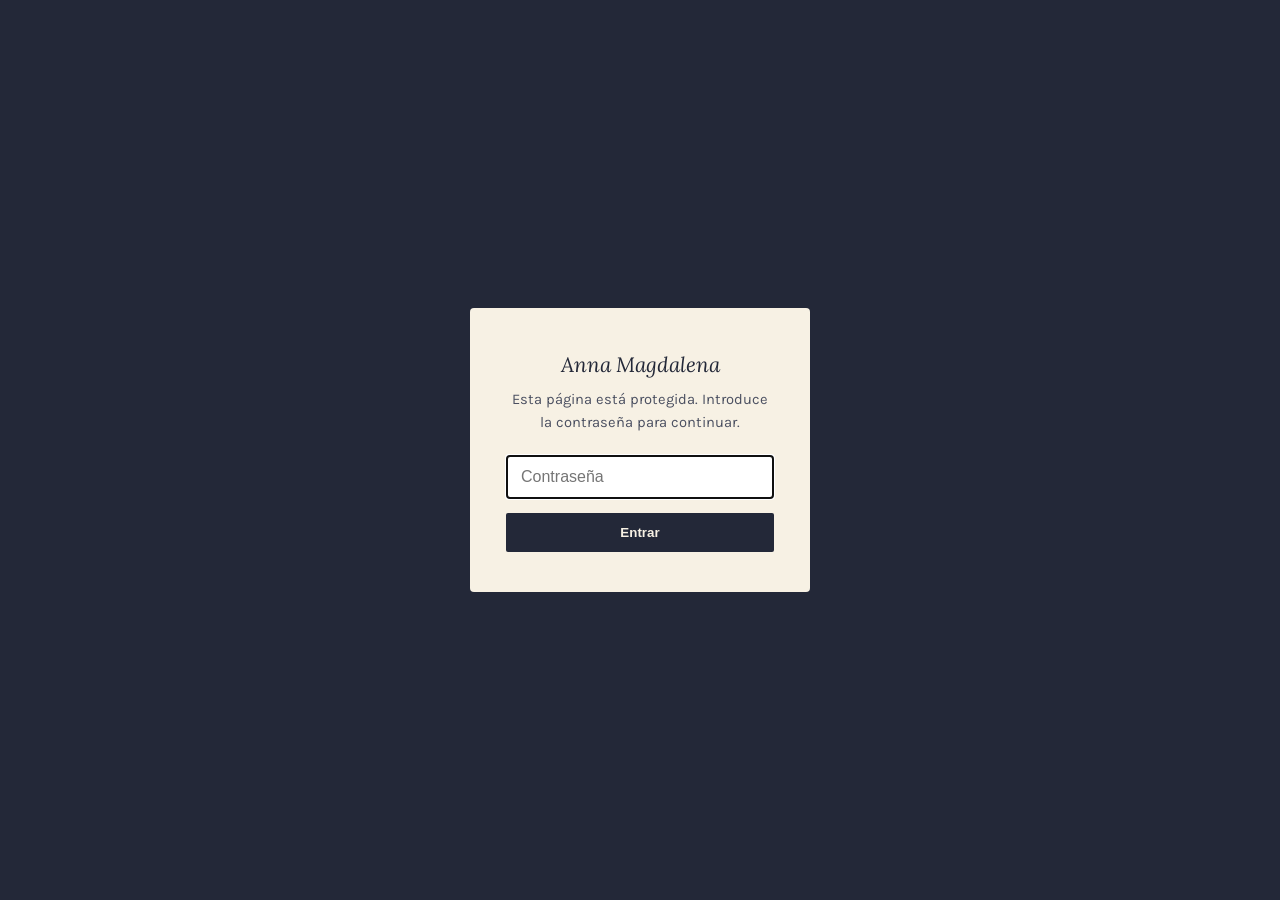
<file: index.html>
<!DOCTYPE html>
<html lang="es">
<head>
<meta charset="UTF-8">
<meta name="viewport" content="width=device-width, initial-scale=1.0">
<title>Escuela de Música Anna Magdalena | Clases de música en Rocafort, Valencia</title>
<meta name="description" content="Escuela de Música Anna Magdalena, en Rocafort (Valencia). Clases de instrumento, canto y teoría musical para todas las edades, con atención cercana y personalizada. C. Ramón y Cajal, 18.">
<link rel="icon" href="data:image/svg+xml,<svg xmlns=%22http://www.w3.org/2000/svg%22 viewBox=%220 0 100 100%22><circle cx=%2250%22 cy=%2250%22 r=%2246%22 fill=%22%23232838%22/><text x=%2250%22 y=%2263%22 font-family=%22serif%22 font-size=%2242%22 fill=%22%23F7F1E4%22 text-anchor=%22middle%22>AM</text></svg>">
<link rel="stylesheet" href="css/style.css">
</head>
<body>
<script>
if (sessionStorage.getItem('am_unlocked') !== 'yes') {
  document.write('<style>#site-wrap{display:none !important;}</style><div id="lock-screen" style="position:fixed;inset:0;background:#232838;color:#F7F1E4;display:flex;align-items:center;justify-content:center;font-family:Karla,sans-serif;z-index:9999;padding:20px;"><form id="lock-form" style="background:#F7F1E4;color:#232838;padding:40px 36px;border-radius:4px;max-width:340px;width:100%;text-align:center;box-sizing:border-box;"><div style="font-family:Lora,serif;font-style:italic;font-size:1.3rem;margin-bottom:6px;">Anna Magdalena</div><p style="font-size:0.92rem;color:#4A4F60;margin-bottom:20px;">Esta página está protegida. Introduce la contraseña para continuar.</p><input type="password" id="lock-input" placeholder="Contraseña" autofocus style="width:100%;padding:12px 14px;border:1px solid #232838;border-radius:2px;margin-bottom:14px;font-size:1rem;box-sizing:border-box;"><div id="lock-error" style="color:#a33;font-size:0.85rem;margin-bottom:10px;display:none;">Contraseña incorrecta, inténtalo de nuevo.</div><button type="submit" style="width:100%;padding:12px;background:#232838;color:#F7F1E4;border:none;border-radius:2px;font-weight:600;cursor:pointer;">Entrar</button></form></div>');
}
</script>
<div id="site-wrap">

<header class="site-header">
  <nav class="nav">
    <a href="index.html" class="brand">
      <svg class="brand-mark" viewBox="0 0 92 92" xmlns="http://www.w3.org/2000/svg">
        <circle cx="46" cy="46" r="43" fill="none" stroke="#232838" stroke-width="1.6"/>
        <text x="46" y="57" font-family="Lora, serif" font-style="italic" font-weight="600" font-size="34" fill="#232838" text-anchor="middle">AM</text>
        <line x1="22" y1="70" x2="70" y2="70" stroke="#AD8A3E" stroke-width="1"/>
        <line x1="22" y1="74" x2="70" y2="74" stroke="#AD8A3E" stroke-width="1"/>
      </svg>
      <span class="brand-text">
        <strong>Anna Magdalena</strong>
        <span>Escuela de Música · Rocafort</span>
      </span>
    </a>
    <button class="nav-toggle" aria-label="Abrir menú"><span></span></button>
    <ul class="nav-links">
      <li><a href="index.html" class="current">Inicio</a></li>
      <li><a href="sobre-nosotros.html">Sobre nosotros</a></li>
      <li><a href="clases.html">Clases</a></li>
      <li><a href="contacto.html">Contacto</a></li>
    </ul>
    <a href="contacto.html" class="nav-cta">Reservar clase de prueba</a>
  </nav>
</header>

<main>

  <section class="hero">
    <div class="wrap hero-grid">
      <div class="hero-copy">
        <p class="eyebrow">Rocafort, Valencia</p>
        <h1>Aprender música, nota a nota, con quien te escucha.</h1>
        <p class="lede">En Anna Magdalena enseñamos instrumento, canto y teoría musical con clases pensadas para cada alumno, desde los primeros compases hasta el repertorio más exigente.</p>
        <div class="hero-actions">
          <a href="contacto.html" class="btn btn-solid">Reservar clase de prueba</a>
          <a href="clases.html" class="btn btn-outline">Ver nuestras clases</a>
        </div>
      </div>
      <div class="hero-art" aria-hidden="true">
        <svg viewBox="0 0 460 540" xmlns="http://www.w3.org/2000/svg">
          <rect x="0" y="0" width="460" height="540" rx="4" fill="#7B4B2A"/>
          <g stroke="#8C5A34" stroke-width="1">
            <line x1="0" y1="60" x2="460" y2="52"/>
            <line x1="0" y1="150" x2="460" y2="146"/>
            <line x1="0" y1="240" x2="460" y2="238"/>
            <line x1="0" y1="330" x2="460" y2="332"/>
            <line x1="0" y1="420" x2="460" y2="424"/>
            <line x1="0" y1="500" x2="460" y2="504"/>
          </g>
          <rect x="46" y="120" width="368" height="300" fill="#F7F1E4"/>
          <g stroke="#232838" stroke-opacity="0.5" stroke-width="1.4">
            <line x1="76" y1="180" x2="384" y2="180"/>
            <line x1="76" y1="205" x2="384" y2="205"/>
            <line x1="76" y1="230" x2="384" y2="230"/>
            <line x1="76" y1="255" x2="384" y2="255"/>
            <line x1="76" y1="280" x2="384" y2="280"/>
          </g>
          <g fill="#232838">
            <ellipse cx="120" cy="255" rx="9" ry="7" transform="rotate(-18 120 255)"/>
            <rect x="127" y="205" width="2.4" height="52"/>
            <ellipse cx="185" cy="230" rx="9" ry="7" transform="rotate(-18 185 230)"/>
            <rect x="192" y="180" width="2.4" height="52"/>
            <ellipse cx="250" cy="280" rx="9" ry="7" transform="rotate(-18 250 280)"/>
            <rect x="257" y="230" width="2.4" height="52"/>
            <ellipse cx="315" cy="205" rx="9" ry="7" transform="rotate(-18 315 205)"/>
            <rect x="322" y="155" width="2.4" height="52"/>
          </g>
          <circle cx="230" cy="120" r="66" fill="none" stroke="#D8C48F" stroke-width="1.4" opacity="0.9"/>
          <text x="230" y="132" font-family="Lora, serif" font-style="italic" font-size="46" fill="#D8C48F" text-anchor="middle" opacity="0.95">AM</text>
        </svg>
      </div>
    </div>
  </section>

  <div class="wrap"><hr class="divider"></div>

  <section>
    <div class="wrap">
      <div class="section-head">
        <div>
          <p class="eyebrow">Por qué Anna Magdalena</p>
          <h2>Una escuela pequeña, con toda la atención puesta en ti.</h2>
        </div>
      </div>
      <div class="measures">
        <div class="measure">
          <span class="num">I.</span>
          <h3>Clases a tu ritmo</h3>
          <p>Grupos reducidos y clases individuales, adaptadas al nivel y los objetivos de cada alumno, desde la iniciación hasta niveles avanzados.</p>
        </div>
        <div class="measure">
          <span class="num">II.</span>
          <h3>Todas las edades</h3>
          <p>Trabajamos con niños, jóvenes y adultos, con una metodología cercana que respeta el ritmo de aprendizaje de cada persona.</p>
        </div>
        <div class="measure">
          <span class="num">III.</span>
          <h3>Un trato cercano</h3>
          <p>Nuestros alumnos destacan la cercanía y la profesionalidad del equipo docente como una de las señas de identidad de la escuela.</p>
        </div>
      </div>
    </div>
  </section>

  <div class="wrap"><hr class="divider"></div>

  <section>
    <div class="wrap">
      <div class="section-head">
        <div>
          <p class="eyebrow">Lo que cuentan nuestros alumnos</p>
          <h2>Opiniones reales, recogidas en Google</h2>
        </div>
      </div>
      <div class="quotes">
        <div class="quote">
          <p>Un alumno destaca lo satisfecho que está con su profesor, Dani, al que describe como muy profesional, en un ambiente cercano donde siente que aprende mucho.</p>
          <cite>Reseña de alumno · Google</cite>
        </div>
        <div class="quote">
          <p>Camila agradece a su profesora, Silvia, todo lo que le ha enseñado a lo largo de sus clases en la escuela.</p>
          <cite>Camila · Google</cite>
        </div>
      </div>
    </div>
  </section>

  <section class="info-strip">
    <div class="wrap">
      <div class="info-grid">
        <div>
          <h3>Dónde estamos</h3>
          <p>C. Ramón y Cajal, 18<br>46111 Rocafort, Valencia</p>
        </div>
        <div>
          <h3>Horario</h3>
          <p>Lunes a viernes, de 10:00 a 21:00<br>Sábados y domingos, cerrado</p>
        </div>
        <div>
          <h3>Contacto</h3>
          <p><a href="tel:+34640743439">640 74 34 39</a><br><a href="contacto.html">Escríbenos un mensaje →</a></p>
        </div>
      </div>
    </div>
  </section>

  <section class="cta-band">
    <div class="wrap">
      <h2>¿Empezamos con una clase de prueba?</h2>
      <a href="contacto.html" class="btn btn-solid">Reservar ahora</a>
    </div>
  </section>

</main>

<footer>
  <div class="wrap">
    <div class="footer-grid">
      <div class="footer-brand">
        <svg width="40" height="40" viewBox="0 0 92 92" style="margin-bottom:14px;">
          <circle cx="46" cy="46" r="43" fill="none" stroke="#232838" stroke-width="1.6"/>
          <text x="46" y="57" font-family="Lora, serif" font-style="italic" font-weight="600" font-size="34" fill="#232838" text-anchor="middle">AM</text>
        </svg>
        <p>Escuela de Música Anna Magdalena. Clases de instrumento, canto y teoría musical en Rocafort, Valencia.</p>
      </div>
      <div class="footer-cols">
        <div class="footer-col">
          <h3>Navegación</h3>
          <a href="index.html">Inicio</a>
          <a href="sobre-nosotros.html">Sobre nosotros</a>
          <a href="clases.html">Clases</a>
          <a href="contacto.html">Contacto</a>
        </div>
        <div class="footer-col">
          <h3>Contacto</h3>
          <p>C. Ramón y Cajal, 18<br>46111 Rocafort, Valencia</p>
          <a href="tel:+34640743439">640 74 34 39</a>
        </div>
      </div>
    </div>
    <div class="footer-bottom">
      © <span id="year"></span> Escuela de Música Anna Magdalena · Rocafort, Valencia
    </div>
  </div>
</footer>

</div>
<script>document.getElementById('year').textContent = new Date().getFullYear();</script>
<script src="js/main.js"></script>
<script src="js/lock.js"></script>
</body>
</html>
</file>
<file: css/style.css>
/* =========================================================
   Escuela de Música Anna Magdalena — Rocafort (Valencia)
   Sistema de diseño: partitura de tapa a tapa
   ========================================================= */

@import url('https://fonts.googleapis.com/css2?family=Lora:ital,wght@0,500;0,600;1,500&family=Karla:wght@400;500;600;700&display=swap');

:root{
  --paper:      #F7F1E4;
  --paper-deep: #EFE6D2;
  --ink:        #232838;
  --ink-soft:   #4A4F60;
  --wood:       #7B4B2A;
  --wood-deep:  #5B371F;
  --brass:      #AD8A3E;
  --brass-soft: #D8C48F;
  --sage:       #55614A;
  --line:       rgba(35,40,56,0.16);
  --line-soft:  rgba(35,40,56,0.08);

  --serif: 'Lora', 'Iowan Old Style', Georgia, serif;
  --sans:  'Karla', 'Segoe UI', sans-serif;

  --maxw: 1180px;
}

*{ box-sizing: border-box; }
html{ scroll-behavior: smooth; }

body{
  margin: 0;
  background: var(--paper);
  color: var(--ink);
  font-family: var(--sans);
  font-size: 16.5px;
  line-height: 1.6;
  -webkit-font-smoothing: antialiased;
}

img{ max-width: 100%; display: block; }
a{ color: inherit; }

.wrap{
  max-width: var(--maxw);
  margin: 0 auto;
  padding: 0 32px;
}

h1, h2, h3{
  font-family: var(--serif);
  font-weight: 600;
  color: var(--ink);
  margin: 0 0 0.4em;
  letter-spacing: -0.01em;
}

h1{ font-size: clamp(2.4rem, 5vw, 3.6rem); line-height: 1.08; }
h2{ font-size: clamp(1.7rem, 3vw, 2.3rem); line-height: 1.18; }
h3{ font-size: 1.25rem; }

p{ margin: 0 0 1em; max-width: 62ch; }

.lede{
  font-size: 1.15rem;
  color: var(--ink-soft);
  max-width: 46ch;
}

.eyebrow{
  font-family: var(--serif);
  font-style: italic;
  font-size: 1.02rem;
  color: var(--wood-deep);
  margin: 0 0 0.6em;
}

/* -------------------- Staff-line motif -------------------- */
.stave{
  width: 100%;
  height: 46px;
  background-image: repeating-linear-gradient(
    var(--line) 0px, var(--line) 1px,
    transparent 1px, transparent 10px
  );
  opacity: 0.9;
}
.stave.compact{ height: 30px; }

.divider{
  border: none;
  border-top: 1px solid var(--line);
  margin: 0;
}

/* -------------------- Header / Nav -------------------- */
.site-header{
  position: sticky;
  top: 0;
  z-index: 50;
  background: var(--paper);
  border-bottom: 1px solid var(--line);
}

.nav{
  display: flex;
  align-items: center;
  justify-content: space-between;
  padding: 18px 32px;
  max-width: var(--maxw);
  margin: 0 auto;
}

.brand{
  display: flex;
  align-items: center;
  gap: 12px;
  text-decoration: none;
  color: var(--ink);
}

.brand-mark{ width: 46px; height: 46px; flex-shrink: 0; }

.brand-text{
  font-family: var(--serif);
  line-height: 1.1;
}
.brand-text strong{
  display: block;
  font-size: 1.02rem;
  font-weight: 600;
}
.brand-text span{
  display: block;
  font-size: 0.78rem;
  font-style: italic;
  color: var(--ink-soft);
}

.nav-links{
  display: flex;
  gap: 34px;
  list-style: none;
  margin: 0;
  padding: 0;
}
.nav-links a{
  text-decoration: none;
  font-size: 0.95rem;
  font-weight: 500;
  padding-bottom: 4px;
  border-bottom: 1px solid transparent;
  transition: border-color 0.2s ease, color 0.2s ease;
}
.nav-links a:hover{ border-color: var(--brass); }
.nav-links a.current{
  color: var(--wood-deep);
  border-color: var(--wood-deep);
}

.nav-cta{
  background: var(--ink);
  color: var(--paper) !important;
  padding: 10px 20px;
  border-radius: 3px;
  text-decoration: none;
  font-size: 0.92rem;
  font-weight: 600;
  white-space: nowrap;
}
.nav-cta:hover{ background: var(--wood-deep); }

.nav-toggle{
  display: none;
  background: none;
  border: 1px solid var(--line);
  border-radius: 4px;
  width: 42px;
  height: 38px;
  cursor: pointer;
  position: relative;
}
.nav-toggle span, .nav-toggle::before, .nav-toggle::after{
  content: '';
  position: absolute;
  left: 9px; right: 9px;
  height: 1.5px;
  background: var(--ink);
}
.nav-toggle::before{ top: 13px; }
.nav-toggle span{ top: 18px; }
.nav-toggle::after{ top: 23px; }

/* -------------------- Hero -------------------- */
.hero{
  padding: 76px 0 60px;
}
.hero-grid{
  display: grid;
  grid-template-columns: 1.15fr 0.85fr;
  gap: 56px;
  align-items: center;
}
.hero-copy .lede{ margin-bottom: 30px; }

.hero-actions{
  display: flex;
  align-items: center;
  gap: 22px;
  flex-wrap: wrap;
}

.btn{
  display: inline-block;
  padding: 14px 26px;
  border-radius: 3px;
  text-decoration: none;
  font-weight: 600;
  font-size: 0.98rem;
  border: 1px solid var(--ink);
}
.btn-solid{ background: var(--ink); color: var(--paper); }
.btn-solid:hover{ background: var(--wood-deep); border-color: var(--wood-deep); }
.btn-outline{ background: transparent; color: var(--ink); }
.btn-outline:hover{ border-color: var(--wood-deep); color: var(--wood-deep); }

.hero-meta{
  font-size: 0.92rem;
  color: var(--ink-soft);
}
.hero-meta strong{ color: var(--ink); }

.hero-art{ position: relative; }
.hero-art svg{ width: 100%; height: auto; }

/* -------------------- Sections -------------------- */
section{ padding: 64px 0; }
.section-tight{ padding: 44px 0; }

.section-head{
  display: flex;
  justify-content: space-between;
  align-items: flex-end;
  gap: 24px;
  margin-bottom: 40px;
  flex-wrap: wrap;
}

/* Reasons list — numbered like measures in a score, not cards */
.measures{
  display: grid;
  grid-template-columns: repeat(3, 1fr);
  gap: 0;
  border-top: 1px solid var(--line);
}
.measure{
  padding: 30px 28px 30px 0;
  border-right: 1px solid var(--line);
}
.measure:last-child{ border-right: none; }
.measure .num{
  font-family: var(--serif);
  font-style: italic;
  color: var(--brass);
  font-size: 1.1rem;
  display: block;
  margin-bottom: 10px;
}
.measure h3{ margin-bottom: 8px; }
.measure p{ color: var(--ink-soft); font-size: 0.97rem; margin: 0; }

/* Testimonials — pull quote style */
.quotes{
  display: grid;
  grid-template-columns: 1fr 1fr;
  gap: 46px;
}
.quote{
  padding-top: 22px;
  border-top: 2px solid var(--ink);
}
.quote p{
  font-family: var(--serif);
  font-style: italic;
  font-size: 1.18rem;
  color: var(--ink);
  max-width: 46ch;
}
.quote cite{
  display: block;
  font-style: normal;
  font-size: 0.88rem;
  color: var(--wood-deep);
  font-weight: 600;
}

/* Info strip */
.info-strip{
  background: var(--ink);
  color: var(--paper);
}
.info-grid{
  display: grid;
  grid-template-columns: repeat(3, 1fr);
  gap: 30px;
}
.info-grid h3{
  color: var(--brass-soft);
  font-size: 0.85rem;
  text-transform: none;
  letter-spacing: 0.02em;
  font-family: var(--sans);
  font-weight: 600;
  margin-bottom: 10px;
}
.info-grid p{ color: var(--paper); opacity: 0.92; margin: 0; }
.info-grid a{ color: var(--paper); text-decoration: underline; text-underline-offset: 3px; }

/* CTA band */
.cta-band{
  text-align: left;
  border-top: 1px solid var(--line);
  border-bottom: 1px solid var(--line);
  padding: 54px 0;
}
.cta-band .wrap{
  display: flex;
  justify-content: space-between;
  align-items: center;
  gap: 24px;
  flex-wrap: wrap;
}
.cta-band h2{ margin: 0; }

/* -------------------- Page header (inner pages) -------------------- */
.page-header{
  padding: 56px 0 40px;
  border-bottom: 1px solid var(--line);
}
.page-header .eyebrow{ margin-bottom: 0.5em; }

/* -------------------- Programs / classes list -------------------- */
.program-list{
  display: flex;
  flex-direction: column;
}
.program{
  display: grid;
  grid-template-columns: 220px 1fr;
  gap: 34px;
  padding: 34px 0;
  border-bottom: 1px solid var(--line);
}
.program:first-child{ border-top: 1px solid var(--line); }
.program h3{ margin-bottom: 6px; }
.program .tag{
  font-size: 0.82rem;
  color: var(--wood-deep);
  font-weight: 600;
  text-transform: uppercase;
  letter-spacing: 0.04em;
}
.program p{ color: var(--ink-soft); margin-bottom: 0; }

/* Teachers */
.teachers{
  display: grid;
  grid-template-columns: repeat(2, 1fr);
  gap: 30px;
}
.teacher{
  border: 1px solid var(--line);
  padding: 26px 26px;
  border-radius: 2px;
  background: var(--paper-deep);
}
.teacher .initial{
  width: 44px; height: 44px;
  border-radius: 50%;
  border: 1.5px solid var(--wood-deep);
  display: flex; align-items: center; justify-content: center;
  font-family: var(--serif); font-style: italic; color: var(--wood-deep);
  margin-bottom: 14px;
}
.teacher p{ color: var(--ink-soft); font-size: 0.95rem; margin: 0; }

.note-box{
  border-left: 3px solid var(--brass);
  padding: 4px 0 4px 22px;
  color: var(--ink-soft);
  font-size: 0.94rem;
  margin-top: 8px;
}

/* -------------------- Contact page -------------------- */
.contact-grid{
  display: grid;
  grid-template-columns: 1fr 1fr;
  gap: 56px;
  align-items: start;
}
.contact-field{
  margin-bottom: 26px;
}
.contact-field .label{
  font-size: 0.82rem;
  text-transform: uppercase;
  letter-spacing: 0.05em;
  color: var(--wood-deep);
  font-weight: 700;
  margin-bottom: 6px;
}
.contact-field .value{ font-size: 1.08rem; }
.contact-field a{ text-decoration: none; border-bottom: 1px solid var(--brass); }

.map-frame{
  border: 1px solid var(--line);
  border-radius: 3px;
  overflow: hidden;
  aspect-ratio: 4/3;
}
.map-frame iframe{ width: 100%; height: 100%; border: 0; }

.hours-table{ width: 100%; border-collapse: collapse; margin-top: 6px; }
.hours-table td{ padding: 7px 0; border-bottom: 1px solid var(--line-soft); font-size: 0.97rem; }
.hours-table td:last-child{ text-align: right; color: var(--ink-soft); }

form.simple-form{ margin-top: 6px; }
.form-row{ margin-bottom: 18px; }
.form-row label{
  display: block;
  font-size: 0.82rem;
  text-transform: uppercase;
  letter-spacing: 0.05em;
  color: var(--wood-deep);
  font-weight: 700;
  margin-bottom: 7px;
}
.form-row input, .form-row textarea{
  width: 100%;
  border: 1px solid var(--line);
  background: var(--paper-deep);
  border-radius: 2px;
  padding: 12px 14px;
  font-family: var(--sans);
  font-size: 0.98rem;
  color: var(--ink);
}
.form-row textarea{ min-height: 120px; resize: vertical; }
.form-row input:focus, .form-row textarea:focus{
  outline: 2px solid var(--brass);
  outline-offset: 1px;
}

/* -------------------- Footer -------------------- */
footer{
  border-top: 1px solid var(--line);
  padding: 46px 0 34px;
}
.footer-grid{
  display: flex;
  justify-content: space-between;
  gap: 30px;
  flex-wrap: wrap;
  margin-bottom: 30px;
}
.footer-brand{ max-width: 320px; }
.footer-brand p{ color: var(--ink-soft); font-size: 0.92rem; }
.footer-cols{ display: flex; gap: 64px; flex-wrap: wrap; }
.footer-col h3{
  font-family: var(--sans);
  font-size: 0.82rem;
  text-transform: uppercase;
  letter-spacing: 0.05em;
  font-weight: 700;
  color: var(--wood-deep);
  margin-bottom: 12px;
}
.footer-col a, .footer-col p{
  display: block;
  text-decoration: none;
  color: var(--ink-soft);
  font-size: 0.94rem;
  margin: 0 0 8px;
}
.footer-col a:hover{ color: var(--ink); }
.footer-bottom{
  font-size: 0.82rem;
  color: var(--ink-soft);
  padding-top: 22px;
  border-top: 1px solid var(--line-soft);
}

/* -------------------- Responsive -------------------- */
@media (max-width: 880px){
  .nav-links, .nav-cta{ display: none; }
  .nav-toggle{ display: block; }
  .nav.open .nav-links{
    display: flex;
    flex-direction: column;
    gap: 0;
    position: absolute;
    top: 76px; left: 0; right: 0;
    background: var(--paper);
    border-bottom: 1px solid var(--line);
    padding: 8px 32px 20px;
  }
  .nav.open .nav-links a{
    padding: 12px 0;
    border-bottom: 1px solid var(--line-soft);
    width: 100%;
  }
  .nav.open .nav-cta{
    display: block;
    margin: 14px 32px 20px;
    text-align: center;
    position: absolute;
    top: 100%;
    left: 0; right: 0;
  }

  .hero-grid{ grid-template-columns: 1fr; }
  .hero-art{ order: -1; max-width: 320px; }
  .measures{ grid-template-columns: 1fr; }
  .measure{ border-right: none; border-bottom: 1px solid var(--line); }
  .quotes{ grid-template-columns: 1fr; gap: 34px; }
  .info-grid{ grid-template-columns: 1fr; gap: 26px; }
  .program{ grid-template-columns: 1fr; gap: 10px; }
  .teachers{ grid-template-columns: 1fr; }
  .contact-grid{ grid-template-columns: 1fr; gap: 40px; }
  .cta-band .wrap{ flex-direction: column; align-items: flex-start; }
  .footer-grid{ flex-direction: column; }
}

@media (prefers-reduced-motion: reduce){
  html{ scroll-behavior: auto; }
}
</file>
